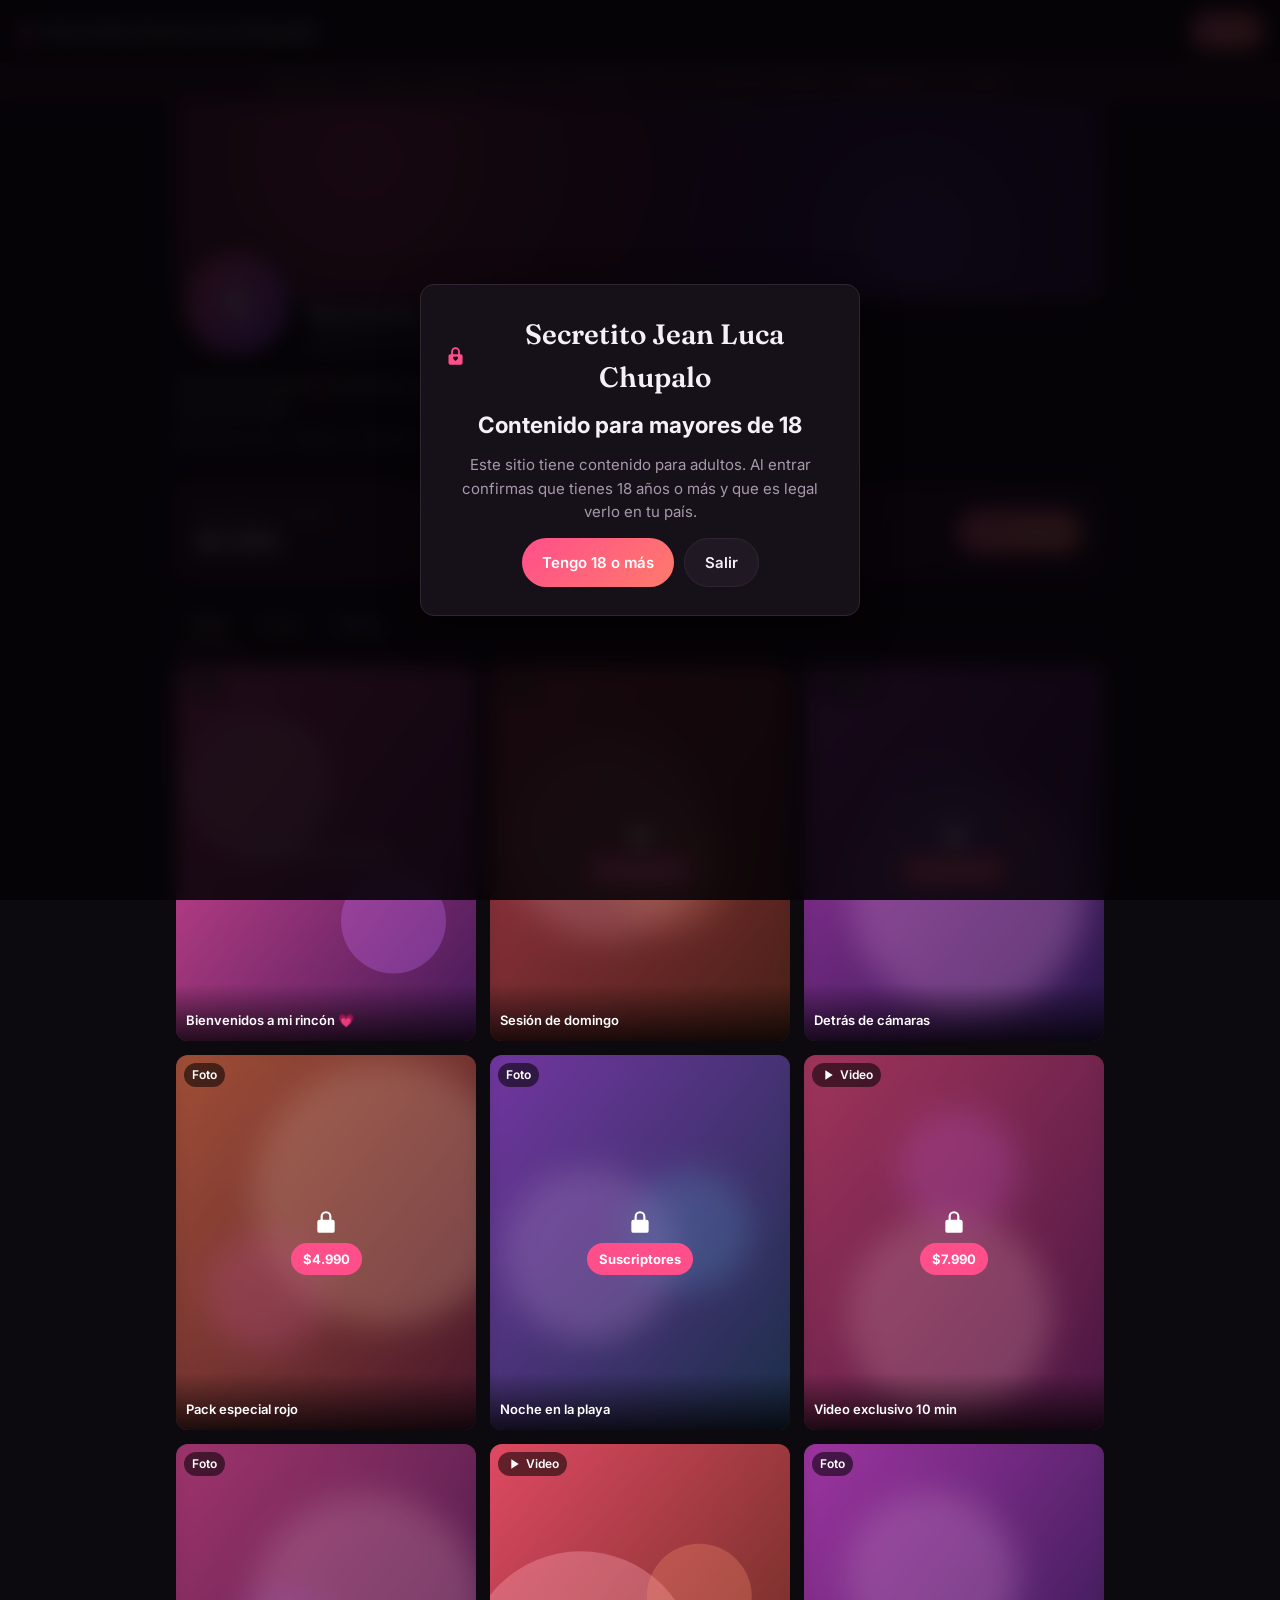
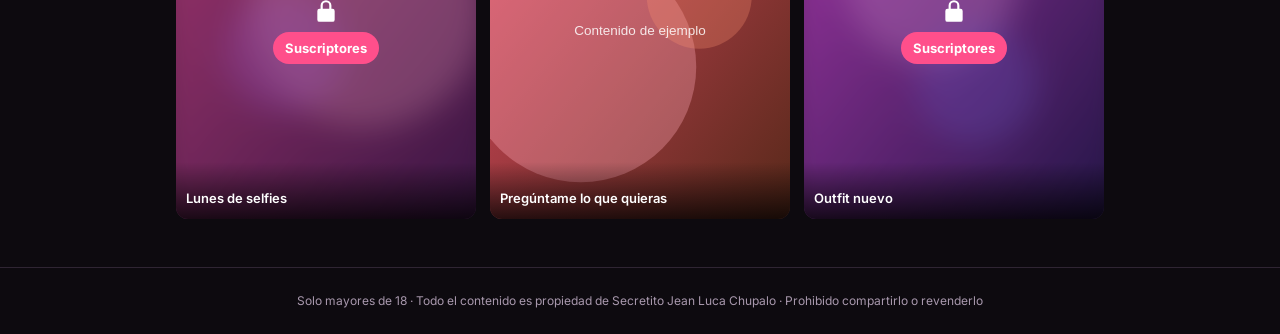
<file: index.html>
<!doctype html>
<html lang="es">
<head>
  <meta charset="utf-8">
  <meta name="viewport" content="width=device-width, initial-scale=1">
  <meta name="robots" content="noindex">
  <title>Secretito jean luca weko</title>
  <link rel="preconnect" href="https://fonts.googleapis.com">
  <link rel="preconnect" href="https://fonts.gstatic.com" crossorigin>
  <link href="https://fonts.googleapis.com/css2?family=Fraunces:opsz,wght@9..144,600&family=Inter:wght@400;500;600;700&display=swap" rel="stylesheet">
  <link rel="stylesheet" href="css/estilo.css">
</head>
<body>
  <main>
    <section>
      <div class="portada" id="portada"></div>
      <div class="perfil-info">
        <div class="avatar" id="avatar"></div>
        <div class="perfil-datos">
          <h1 id="nombre"></h1>
          <div class="usuario" id="usuario"></div>
        </div>
      </div>
      <p class="bio" id="bio"></p>
      <div class="estadisticas" id="estadisticas"></div>
      <div class="redes" id="redes"></div>
      <div class="caja-suscripcion" id="caja-suscripcion"></div>
    </section>

    <div class="pestanas" role="tablist">
      <button class="activa" data-filtro="todo">Todo</button>
      <button data-filtro="foto">Fotos</button>
      <button data-filtro="video">Videos</button>
    </div>
    <section class="grilla" id="grilla"></section>
  </main>

  <div class="capa" id="visor" hidden>
    <button class="visor-cerrar" id="cerrar-visor" aria-label="Cerrar">×</button>
    <div class="visor-contenido">
      <div id="visor-medio"></div>
      <div class="visor-texto">
        <h3 id="visor-titulo"></h3>
        <p class="suave" id="visor-descripcion"></p>
      </div>
    </div>
  </div>

  <script type="module" src="js/inicio.js"></script>
</body>
</html>
</file>
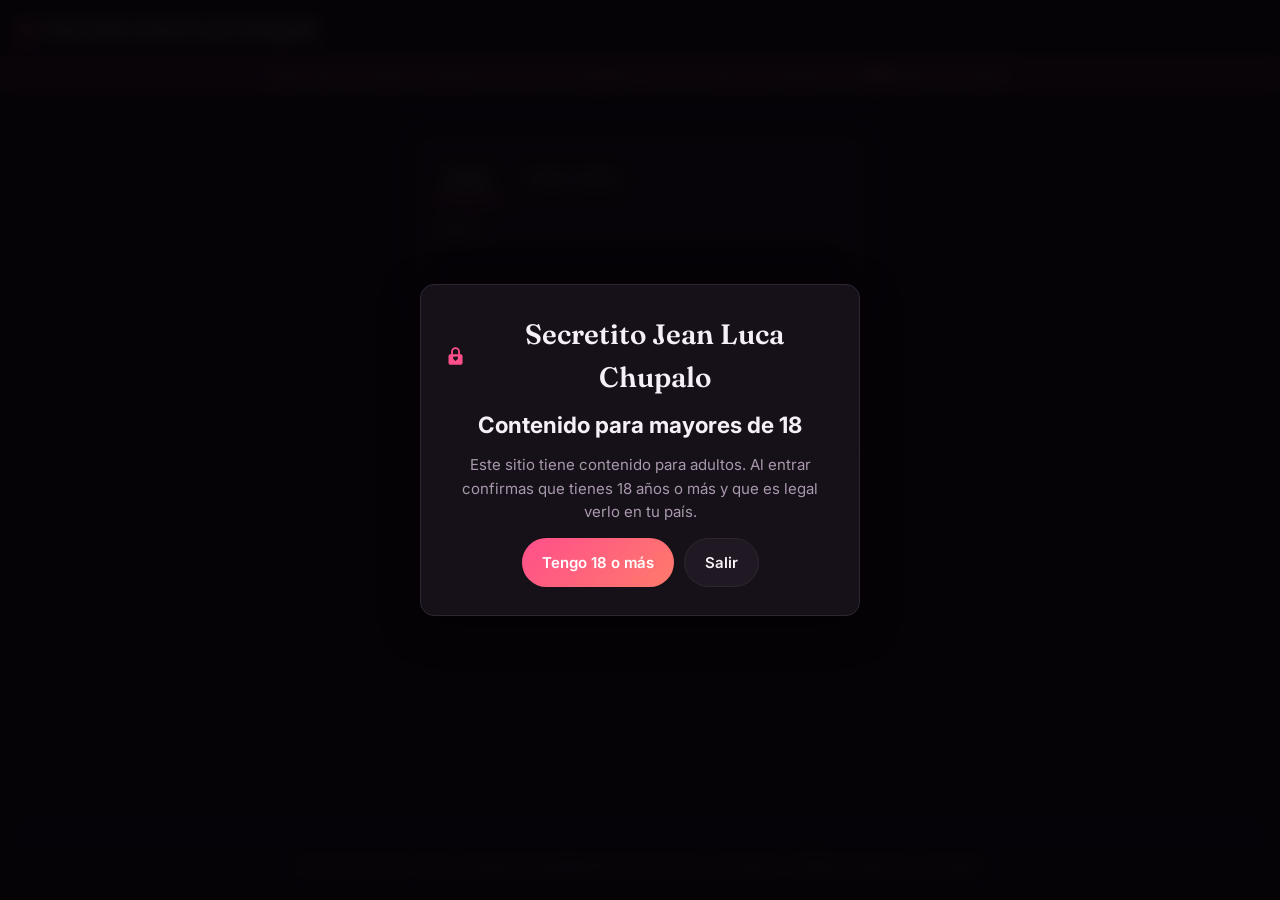
<file: admin.html>
<!doctype html>
<html lang="es">
<head>
  <meta charset="utf-8">
  <meta name="viewport" content="width=device-width, initial-scale=1">
  <meta name="robots" content="noindex">
  <title>Panel · Secretito</title>
  <link rel="preconnect" href="https://fonts.googleapis.com">
  <link rel="preconnect" href="https://fonts.gstatic.com" crossorigin>
  <link href="https://fonts.googleapis.com/css2?family=Fraunces:opsz,wght@9..144,600&family=Inter:wght@400;500;600;700&display=swap" rel="stylesheet">
  <link rel="stylesheet" href="css/estilo.css">
</head>
<body>
  <main>
    <h1 style="margin-top:28px">Panel</h1>
    <div class="cifras" id="cifras"></div>

    <div class="pestanas">
      <button class="activa" data-seccion="pagos">Pagos</button>
      <button data-seccion="subir">Subir</button>
      <button data-seccion="contenido">Contenido</button>
      <button data-seccion="ajustes">Precios</button>
    </div>

    <section id="pagos">
      <label style="max-width:240px">
        <select id="filtro-pagos">
          <option value="revision">Por revisar</option>
          <option value="pagado">Pagados</option>
          <option value="todos">Todos</option>
        </select>
      </label>
      <div class="lista" id="lista-pagos"></div>
    </section>

    <section id="subir" hidden>
      <form class="tarjeta" id="form-subir" style="max-width:560px">
        <label><span>Foto o video</span><input type="file" name="archivo" accept="image/*,video/*" required></label>
        <div class="previa-subida" id="previa-subida" hidden>
          <img id="previa-img" alt="">
          <span>Así se verá difuminada para quien no tenga acceso.</span>
        </div>
        <label><span>Título</span><input name="titulo" maxlength="80" required></label>
        <label><span>Descripción (opcional)</span><textarea name="descripcion" rows="2" maxlength="400"></textarea></label>
        <label>
          <span>¿Quién la puede ver?</span>
          <select name="acceso">
            <option value="suscriptores">Solo suscriptores</option>
            <option value="compra">Compra individual (precio aparte)</option>
            <option value="gratis">Gratis (todos)</option>
          </select>
        </label>
        <label id="campo-precio" hidden><span>Precio en pesos</span><input type="number" name="precio" min="500" step="10" value="4990"></label>
        <p class="error-form" id="error-subir"></p>
        <button class="boton boton-ancho" id="boton-subir">Publicar</button>
      </form>
    </section>

    <section id="contenido" hidden>
      <div class="lista" id="lista-contenido"></div>
    </section>

    <section id="ajustes" hidden>
      <form class="tarjeta" id="form-ajustes" style="max-width:420px">
        <label><span>Precio de la suscripción (pesos)</span><input type="number" name="precio_suscripcion" min="500" step="10" required></label>
        <label><span>Duración (días)</span><input type="number" name="dias_suscripcion" min="1" max="365" required></label>
        <p class="suave chico">El nombre, la bio, las fotos de perfil y los datos de transferencia se cambian en <code>js/config.js</code>.</p>
        <button class="boton boton-ancho">Guardar</button>
      </form>
    </section>
  </main>
  <script type="module" src="js/admin.js"></script>
</body>
</html>
</file>
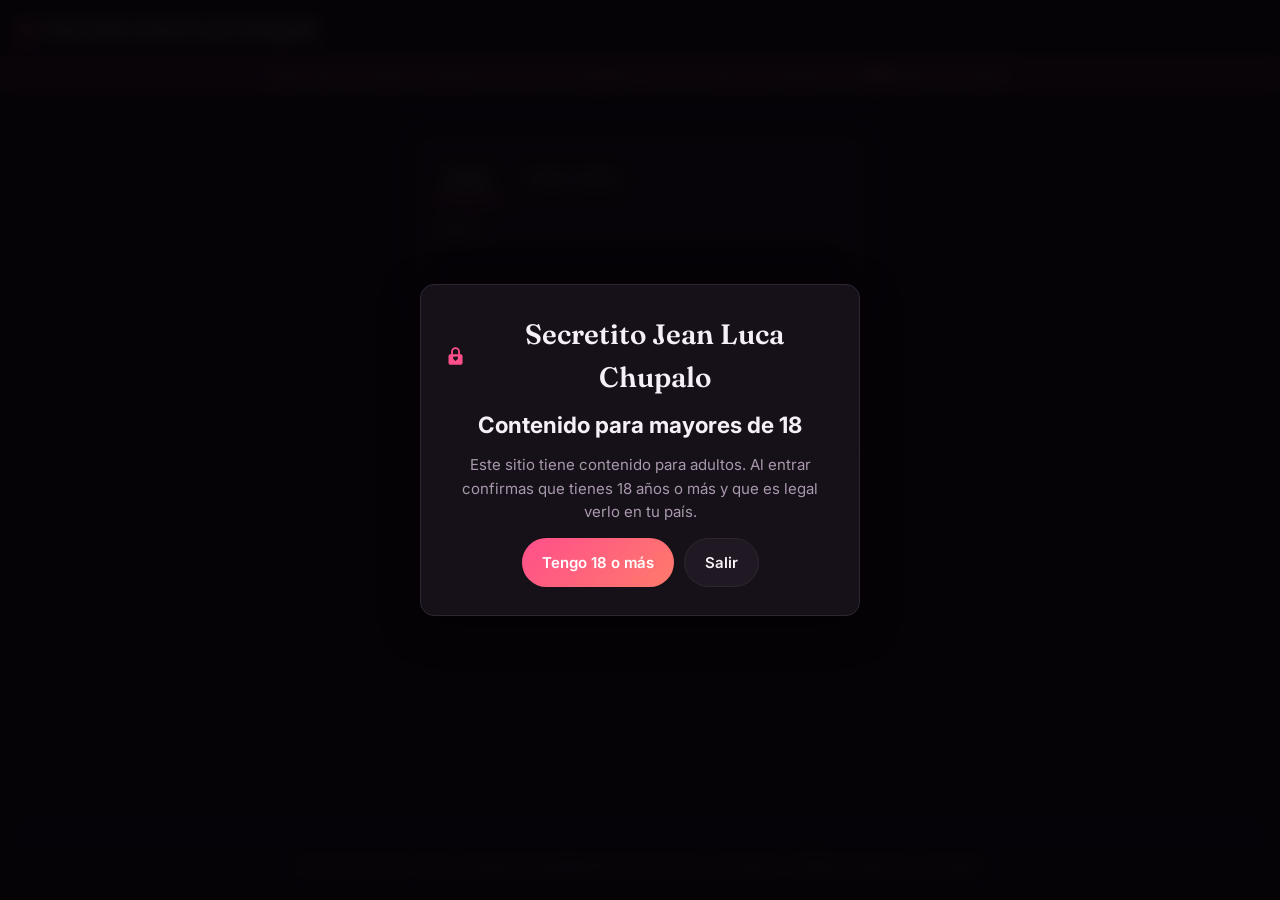
<file: cuenta.html>
<!doctype html>
<html lang="es">
<head>
  <meta charset="utf-8">
  <meta name="viewport" content="width=device-width, initial-scale=1">
  <meta name="robots" content="noindex">
  <title>Mi cuenta · Secretito</title>
  <link rel="preconnect" href="https://fonts.googleapis.com">
  <link rel="preconnect" href="https://fonts.gstatic.com" crossorigin>
  <link href="https://fonts.googleapis.com/css2?family=Fraunces:opsz,wght@9..144,600&family=Inter:wght@400;500;600;700&display=swap" rel="stylesheet">
  <link rel="stylesheet" href="css/estilo.css">
</head>
<body>
  <main>
    <div class="pagina-media">
      <h1>Mi cuenta</h1>
      <p class="suave" id="correo"></p>
      <div class="caja-suscripcion" id="estado-suscripcion"></div>
      <h3>Mis pagos</h3>
      <div class="lista" id="pedidos"></div>
    </div>
  </main>
  <script type="module" src="js/cuenta.js"></script>
</body>
</html>
</file>
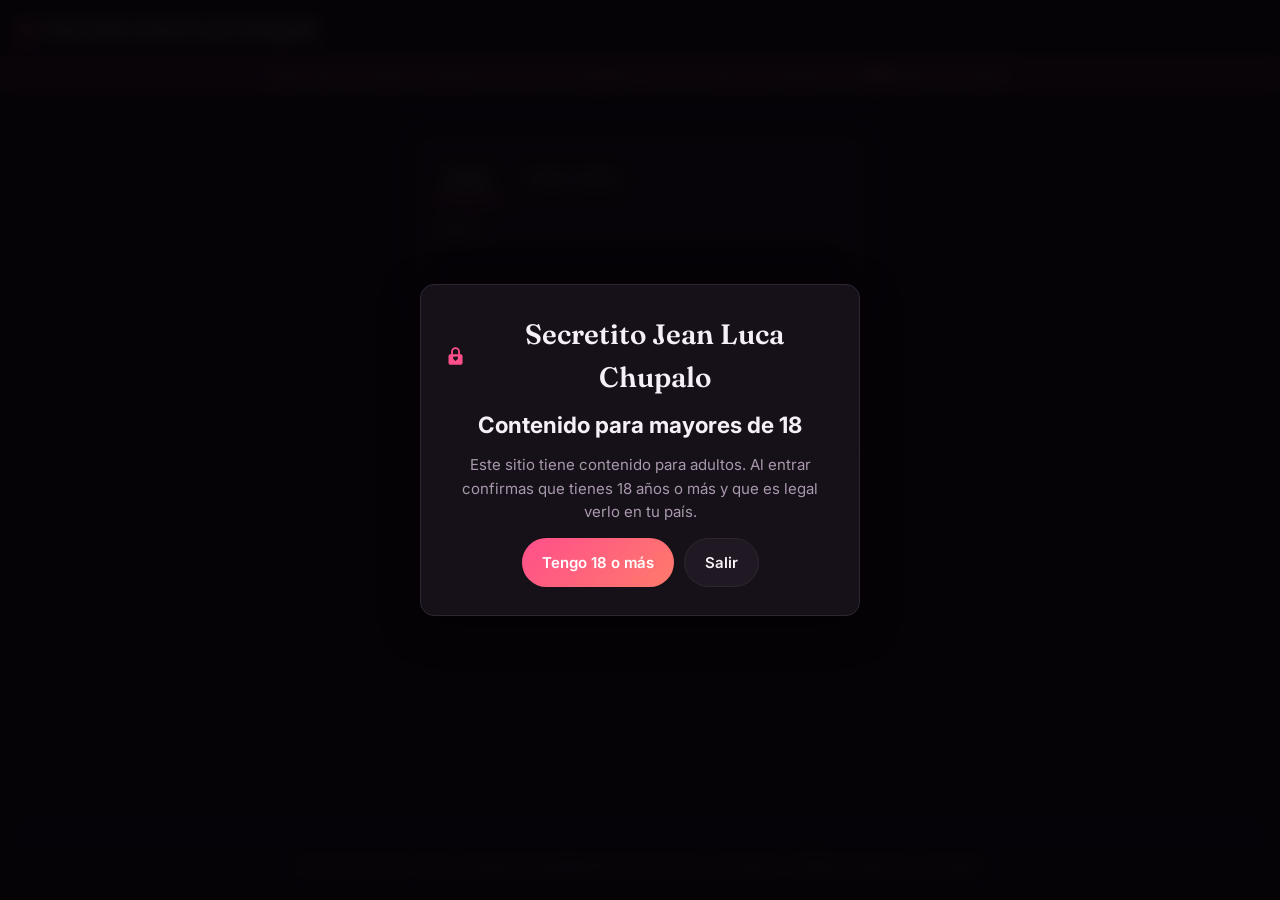
<file: entrar.html>
<!doctype html>
<html lang="es">
<head>
  <meta charset="utf-8">
  <meta name="viewport" content="width=device-width, initial-scale=1">
  <meta name="robots" content="noindex">
  <title>Entrar · Secretito</title>
  <link rel="preconnect" href="https://fonts.googleapis.com">
  <link rel="preconnect" href="https://fonts.gstatic.com" crossorigin>
  <link href="https://fonts.googleapis.com/css2?family=Fraunces:opsz,wght@9..144,600&family=Inter:wght@400;500;600;700&display=swap" rel="stylesheet">
  <link rel="stylesheet" href="css/estilo.css">
</head>
<body>
  <main>
    <div class="tarjeta pagina-centrada">
      <div class="pestanas">
        <button class="activa" data-modo="entrar">Entrar</button>
        <button data-modo="registro">Crear cuenta</button>
      </div>
      <form id="formulario" novalidate>
        <label><span>Correo</span><input type="email" name="email" autocomplete="email" required></label>
        <label><span>Contraseña</span><input type="password" name="clave" autocomplete="current-password" minlength="6" required></label>
        <label class="casilla" id="casilla-terminos" hidden>
          <input type="checkbox" name="terminos">
          Confirmo que tengo 18 años o más y que no compartiré ni revenderé el contenido.
        </label>
        <p class="error-form" id="error"></p>
        <button class="boton boton-ancho" id="enviar">Entrar</button>
      </form>
      <div class="listo" id="revisa-correo" hidden>
        <div class="icono-grande">📩</div>
        <h2>Revisa tu correo</h2>
        <p class="suave">Te enviamos un enlace para confirmar tu cuenta. Después vuelve y entra.</p>
      </div>
    </div>
  </main>
  <script type="module" src="js/entrar.js"></script>
</body>
</html>
</file>
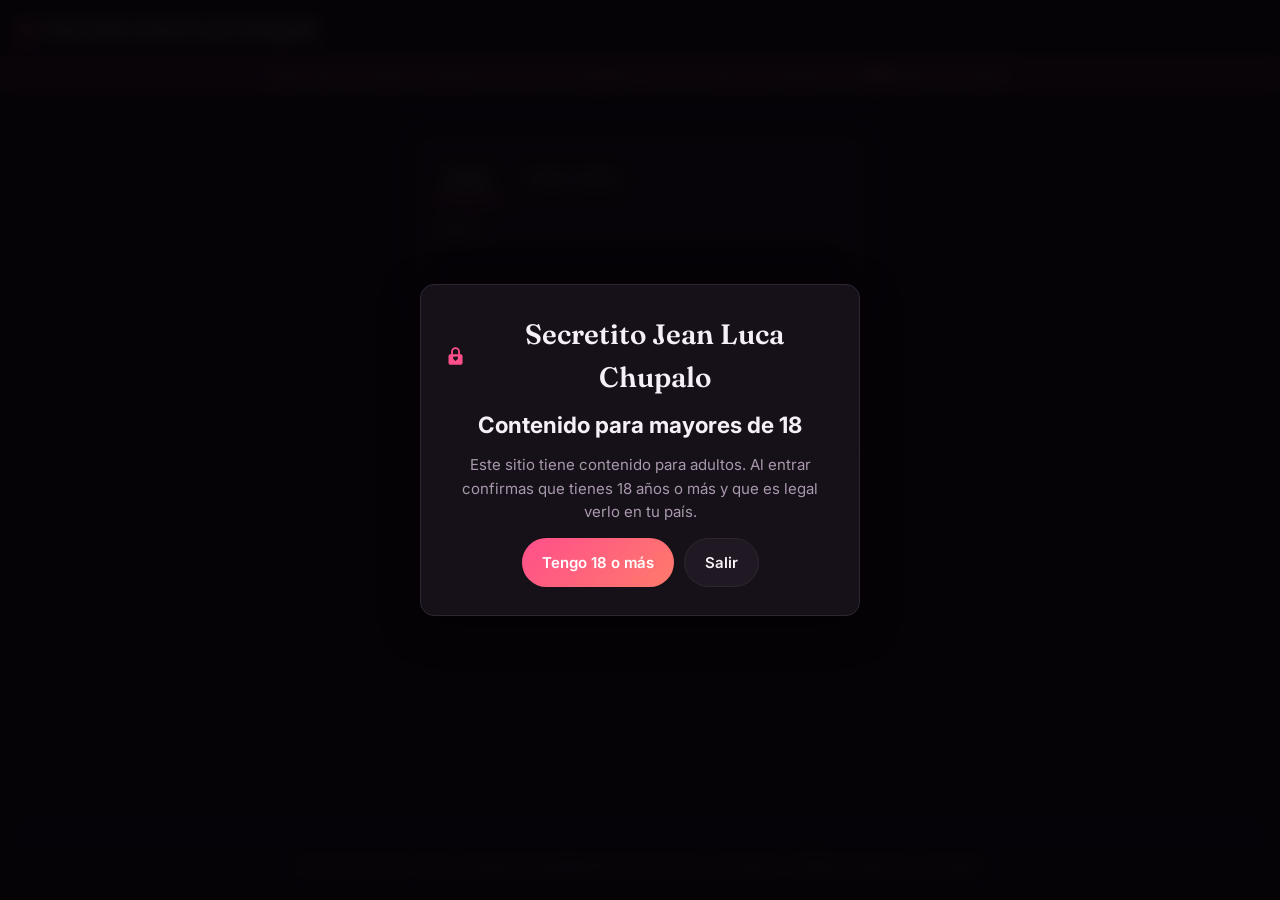
<file: pagar.html>
<!doctype html>
<html lang="es">
<head>
  <meta charset="utf-8">
  <meta name="viewport" content="width=device-width, initial-scale=1">
  <meta name="robots" content="noindex">
  <title>Pagar · Secretito</title>
  <link rel="preconnect" href="https://fonts.googleapis.com">
  <link rel="preconnect" href="https://fonts.gstatic.com" crossorigin>
  <link href="https://fonts.googleapis.com/css2?family=Fraunces:opsz,wght@9..144,600&family=Inter:wght@400;500;600;700&display=swap" rel="stylesheet">
  <link rel="stylesheet" href="css/estilo.css">
</head>
<body>
  <main>
    <div class="tarjeta pagina-centrada" id="tarjeta">
      <div class="resumen">
        <div>
          <div class="suave chico" id="tipo-producto"></div>
          <h2 class="titulo-fino" id="nombre-producto"></h2>
        </div>
        <div class="precio" id="precio"></div>
      </div>

      <div id="elegir">
        <p class="suave chico">¿Cómo quieres pagar?</p>
        <div class="metodos">
          <button class="metodo" data-metodo="transferencia" aria-pressed="false">
            <span class="metodo-icono">🏦</span>
            <span><b>Transferencia bancaria</b><small>Desde cualquier banco en Chile</small></span>
          </button>
          <button class="metodo" data-metodo="cripto" aria-pressed="false">
            <span class="metodo-icono">🪙</span>
            <span><b>Cripto (USDT y otras)</b><small id="detalle-cripto">Desde cualquier país, se activa solo</small></span>
          </button>
        </div>
      </div>

      <section id="transferencia" hidden>
        <ol class="suave chico" style="padding-left:18px">
          <li>Transfiere el monto exacto a estos datos.</li>
          <li>En el comentario de la transferencia escribe tu correo.</li>
          <li>Sube aquí la captura o el comprobante.</li>
        </ol>
        <div class="datos-banco" id="datos-banco"></div>
        <label>
          <span>Comprobante (imagen o PDF)</span>
          <input type="file" id="comprobante" accept="image/*,application/pdf">
        </label>
        <p class="error-form" id="error-transferencia"></p>
        <button class="boton boton-ancho" id="enviar-comprobante">Ya transferí, enviar comprobante</button>
      </section>

      <section id="cripto" hidden>
        <p class="suave chico">Te llevamos a una página de pago segura donde eliges la moneda (recomendamos <b>USDT en red Tron o Polygon</b>, la comisión es de centavos). Al confirmarse el pago, el contenido se desbloquea solo.</p>
        <p class="error-form" id="error-cripto"></p>
        <button class="boton boton-ancho" id="pagar-cripto">Pagar con cripto</button>
      </section>

      <div class="listo" id="listo" hidden>
        <div class="icono-grande">💌</div>
        <h2>¡Comprobante recibido!</h2>
        <p class="suave">Lo reviso y te activo el acceso lo antes posible. Puedes ver el estado en tu cuenta.</p>
        <a class="boton" href="cuenta.html">Ver mi cuenta</a>
      </div>
    </div>
  </main>
  <script type="module" src="js/pagar.js"></script>
</body>
</html>
</file>
<file: css/estilo.css>
:root {
  --fondo: #0d0a0f;
  --superficie: #161118;
  --superficie-2: #201923;
  --borde: #2f2533;
  --texto: #f6eff7;
  --suave: #a898ad;
  --acento: #ff4f8b;
  --acento-2: #ff9cc0;
  --acento-fondo: rgb(255 79 139 / .12);
  --ok: #3fcf8e;
  --alerta: #f5b544;
  --error: #ff6161;
  --radio: 14px;
  --sombra: 0 10px 40px rgb(0 0 0 / .45);
  color-scheme: dark;
}

* { box-sizing: border-box; }

html { -webkit-text-size-adjust: 100%; }

body {
  margin: 0;
  min-height: 100vh;
  display: flex;
  flex-direction: column;
  background: var(--fondo);
  color: var(--texto);
  font: 15px/1.55 "Inter", system-ui, sans-serif;
}

body.bloqueado { overflow: hidden; }

main {
  flex: 1; width: 100%; max-width: 960px; margin: 0 auto;
  padding-block: 0 48px;
  padding-left: max(16px, env(safe-area-inset-left, 0px));
  padding-right: max(16px, env(safe-area-inset-right, 0px));
}

/* tapa la franja de la barra de estado del celular sobre la cabecera fija */
body::before {
  content: ""; position: fixed; inset: 0 0 auto; z-index: 21;
  height: env(safe-area-inset-top, 0px); background: var(--fondo);
}

a { color: var(--acento-2); }

h1, h2, h3 { line-height: 1.2; margin: 0 0 .4em; }
h1, .logo span, .titulo-fino { font-family: "Fraunces", Georgia, serif; font-weight: 600; }

img, video { max-width: 100%; display: block; }

/* ---------- Cabecera ---------- */

.barra {
  position: sticky; top: env(safe-area-inset-top, 0px); z-index: 20;
  display: flex; align-items: center; justify-content: space-between; gap: 12px;
  padding-block: 12px;
  padding-left: max(16px, env(safe-area-inset-left, 0px));
  padding-right: max(16px, env(safe-area-inset-right, 0px));
  background: rgb(13 10 15 / .85);
  backdrop-filter: blur(12px);
  border-bottom: 1px solid var(--borde);
}
.barra nav { display: flex; align-items: center; gap: 16px; }
.barra nav a:not(.boton), .enlace {
  color: var(--suave); text-decoration: none; font: inherit; font-weight: 500;
  background: none; border: 0; padding: 0; cursor: pointer;
}
.barra nav a:not(.boton):hover, .enlace:hover { color: var(--texto); }

.logo {
  display: inline-flex; align-items: center; gap: 8px;
  color: var(--acento); text-decoration: none; font-size: 20px;
}
.logo span { color: var(--texto); }
.logo-grande { font-size: 28px; justify-content: center; margin-bottom: 12px; }

.cinta-demo {
  padding: 8px 16px; text-align: center; font-size: 13px;
  background: var(--acento-fondo); color: var(--acento-2);
  border-bottom: 1px solid var(--borde);
}

.pie { padding: 24px 16px; text-align: center; color: var(--suave); font-size: 12px; border-top: 1px solid var(--borde); }

/* ---------- Botones y formularios ---------- */

.boton {
  display: inline-flex; align-items: center; justify-content: center; gap: 8px;
  padding: 12px 20px; border-radius: 999px; border: 0;
  background: linear-gradient(135deg, var(--acento), #ff7a6b);
  color: #fff; font: inherit; font-weight: 600; text-decoration: none;
  cursor: pointer; transition: transform .15s, opacity .15s;
}
.boton:hover { transform: translateY(-1px); }
.boton:disabled { opacity: .5; cursor: default; transform: none; }
.boton-chico { padding: 8px 16px; font-size: 14px; }
.boton-secundario { background: var(--superficie-2); border: 1px solid var(--borde); color: var(--texto); }
.boton-peligro { background: transparent; border: 1px solid var(--error); color: var(--error); }
.boton-ancho { width: 100%; }

.fila-botones { display: flex; flex-wrap: wrap; gap: 10px; justify-content: center; }

label { display: block; font-weight: 500; margin-bottom: 14px; }
label > span { display: block; margin-bottom: 6px; font-size: 14px; color: var(--suave); }
input, select, textarea {
  width: 100%; padding: 11px 14px;
  background: var(--fondo); color: var(--texto);
  border: 1px solid var(--borde); border-radius: 10px;
  font: inherit;
}
input:focus, select:focus, textarea:focus { outline: 2px solid var(--acento); outline-offset: 1px; border-color: transparent; }
input[type="checkbox"] { width: auto; accent-color: var(--acento); }
.casilla { display: flex; gap: 10px; align-items: flex-start; font-weight: 400; font-size: 14px; color: var(--suave); }
.casilla input { margin-top: 3px; }

.error-form { color: var(--error); font-size: 14px; min-height: 1.4em; margin: 0 0 10px; }

/* ---------- Tarjetas ---------- */

.tarjeta {
  background: var(--superficie);
  border: 1px solid var(--borde);
  border-radius: var(--radio);
  padding: 22px;
}
.pagina-centrada { max-width: 460px; margin: 40px auto 0; }
.pagina-media { max-width: 640px; margin: 32px auto 0; }
.suave { color: var(--suave); }
.chico { font-size: 13px; }

/* ---------- Perfil ---------- */

.portada {
  height: 200px; margin: 0 -16px;
  background:
    radial-gradient(circle at 20% 30%, rgb(255 79 139 / .55), transparent 55%),
    radial-gradient(circle at 80% 70%, rgb(150 70 255 / .45), transparent 50%),
    linear-gradient(135deg, #2a1028, #120c1c);
  background-size: cover; background-position: center;
}
@media (min-width: 992px) { .portada { margin: 0; border-radius: 0 0 var(--radio) var(--radio); } }

.perfil-info { display: flex; flex-wrap: wrap; align-items: flex-end; gap: 16px; margin-top: -54px; padding: 0 4px; }
.avatar {
  width: 112px; height: 112px; flex-shrink: 0; border-radius: 50%;
  border: 4px solid var(--fondo);
  background: linear-gradient(135deg, var(--acento), #9b4dff) center / cover;
  display: grid; place-items: center;
  font: 600 44px "Fraunces", serif; color: #fff;
}
.perfil-datos { flex: 1; min-width: 200px; padding-bottom: 4px; }
.perfil-datos h1 { font-size: 28px; margin: 0; }
.perfil-datos .usuario { color: var(--suave); }
.bio { margin: 16px 4px 8px; max-width: 620px; }
.estadisticas { display: flex; gap: 18px; color: var(--suave); font-size: 14px; margin: 0 4px 18px; }
.estadisticas b { color: var(--texto); }
.redes { display: flex; gap: 12px; margin: 0 4px 16px; font-size: 14px; }

.caja-suscripcion {
  display: flex; flex-wrap: wrap; align-items: center; justify-content: space-between; gap: 14px;
  padding: 18px 20px; margin-bottom: 24px;
  border-radius: var(--radio);
  background: linear-gradient(135deg, rgb(255 79 139 / .16), rgb(155 77 255 / .1));
  border: 1px solid rgb(255 79 139 / .35);
}
.caja-suscripcion .precio { font-size: 24px; font-weight: 700; }
.caja-suscripcion.activa { background: rgb(63 207 142 / .08); border-color: rgb(63 207 142 / .35); }

/* ---------- Grilla de contenido ---------- */

.pestanas { display: flex; gap: 6px; border-bottom: 1px solid var(--borde); margin-bottom: 16px; }
.pestanas button {
  background: none; border: 0; border-bottom: 2px solid transparent;
  padding: 10px 14px; color: var(--suave); font: inherit; font-weight: 600; cursor: pointer;
}
.pestanas button.activa { color: var(--texto); border-color: var(--acento); }

.grilla { display: grid; grid-template-columns: repeat(auto-fill, minmax(150px, 1fr)); gap: 10px; }
@media (min-width: 640px) { .grilla { grid-template-columns: repeat(3, 1fr); gap: 14px; } }

.pieza {
  position: relative; aspect-ratio: 4 / 5; overflow: hidden;
  border-radius: 12px; border: 0; padding: 0; cursor: pointer;
  background: var(--superficie-2); color: #fff; font: inherit; text-align: left;
}
.pieza img { width: 100%; height: 100%; object-fit: cover; transition: transform .3s; }
.pieza:hover img { transform: scale(1.04); }
.pieza.bloqueada img { filter: blur(14px) brightness(.75); transform: scale(1.15); }
.pieza.bloqueada:hover img { transform: scale(1.2); }

.pieza-tipo {
  position: absolute; top: 8px; left: 8px;
  display: inline-flex; align-items: center; gap: 4px;
  padding: 3px 8px; border-radius: 999px; font-size: 12px; font-weight: 600;
  background: rgb(0 0 0 / .55);
}
.pieza-candado {
  position: absolute; inset: 0;
  display: flex; flex-direction: column; align-items: center; justify-content: center; gap: 8px;
  text-align: center; padding: 12px;
}
.pieza-candado .pildora {
  padding: 6px 12px; border-radius: 999px; font-size: 13px; font-weight: 700;
  background: var(--acento); color: #fff;
}
.pieza-titulo {
  position: absolute; left: 0; right: 0; bottom: 0;
  padding: 26px 10px 10px; font-size: 13px; font-weight: 600;
  background: linear-gradient(transparent, rgb(0 0 0 / .75));
}
.vacio { text-align: center; color: var(--suave); padding: 48px 0; grid-column: 1 / -1; }

/* ---------- Visor y diálogos ---------- */

.capa {
  position: fixed; inset: 0; z-index: 50;
  display: grid; place-items: center; padding: 16px;
  background: rgb(5 3 6 / .88); backdrop-filter: blur(10px);
}
.dialogo {
  width: 100%; max-width: 440px; text-align: center;
  background: var(--superficie); border: 1px solid var(--borde);
  border-radius: var(--radio); padding: 28px 24px; box-shadow: var(--sombra);
}
.dialogo-edad p { color: var(--suave); }

.visor-contenido { width: 100%; max-width: 760px; max-height: 100%; display: flex; flex-direction: column; gap: 12px; }
.visor-contenido img, .visor-contenido video {
  max-height: 75vh; width: auto; margin: 0 auto; border-radius: 12px;
  user-select: none; -webkit-user-drag: none;
}
.visor-texto { text-align: center; }
.visor-cerrar {
  position: fixed;
  top: calc(14px + env(safe-area-inset-top, 0px));
  right: calc(14px + env(safe-area-inset-right, 0px)); width: 42px; height: 42px;
  border-radius: 50%; border: 1px solid var(--borde);
  background: var(--superficie); color: var(--texto); font-size: 22px; cursor: pointer;
}

/* ---------- Pago ---------- */

.resumen { display: flex; justify-content: space-between; align-items: center; gap: 12px; margin-bottom: 22px; }
.resumen .precio { font-size: 26px; font-weight: 700; }

.metodos { display: grid; gap: 10px; margin-bottom: 18px; }
.metodo {
  display: flex; align-items: center; gap: 14px; width: 100%;
  padding: 14px 16px; border-radius: 12px; cursor: pointer;
  background: var(--fondo); border: 1px solid var(--borde);
  color: var(--texto); font: inherit; text-align: left;
}
.metodo[aria-pressed="true"] { border-color: var(--acento); background: var(--acento-fondo); }
.metodo:disabled { opacity: .5; cursor: default; }
.metodo-icono { font-size: 24px; }
.metodo b { display: block; }
.metodo small { color: var(--suave); }

.datos-banco { display: grid; gap: 2px; margin: 0 0 18px; padding: 6px 16px; border-radius: 12px; background: var(--fondo); border: 1px solid var(--borde); }
.dato { display: flex; justify-content: space-between; align-items: center; gap: 10px; padding: 8px 0; border-bottom: 1px solid var(--borde); }
.dato:last-child { border: 0; }
.dato span { color: var(--suave); font-size: 14px; }
.dato b { word-break: break-all; text-align: right; }
.copiar { background: none; border: 0; color: var(--acento-2); cursor: pointer; font: inherit; font-size: 13px; padding: 0 0 0 8px; }

.listo { text-align: center; padding: 12px 0; }
.listo .icono-grande { font-size: 48px; }

/* ---------- Cuenta y panel ---------- */

.lista { display: grid; gap: 10px; }
.fila {
  display: flex; flex-wrap: wrap; align-items: center; justify-content: space-between; gap: 10px;
  padding: 14px 16px; border-radius: 12px;
  background: var(--superficie); border: 1px solid var(--borde);
}
.fila-principal { flex: 1; min-width: 180px; }
.fila-principal b { display: block; }
.fila-acciones { display: flex; flex-wrap: wrap; gap: 8px; align-items: center; }

.etiqueta { display: inline-block; padding: 3px 10px; border-radius: 999px; font-size: 12px; font-weight: 600; }
.etiqueta-ok { background: rgb(63 207 142 / .15); color: var(--ok); }
.etiqueta-alerta { background: rgb(245 181 68 / .15); color: var(--alerta); }
.etiqueta-error { background: rgb(255 97 97 / .15); color: var(--error); }
.etiqueta-neutro { background: var(--superficie-2); color: var(--suave); }

.cifras { display: grid; grid-template-columns: repeat(auto-fit, minmax(150px, 1fr)); gap: 10px; margin-bottom: 22px; }
.cifra { padding: 16px; border-radius: 12px; background: var(--superficie); border: 1px solid var(--borde); }
.cifra span { display: block; color: var(--suave); font-size: 13px; }
.cifra b { font-size: 24px; }

.miniatura { width: 56px; height: 70px; border-radius: 8px; object-fit: cover; flex-shrink: 0; }
.fila-con-imagen { display: flex; gap: 12px; align-items: center; flex: 1; min-width: 200px; }

.previa-subida { display: flex; gap: 12px; align-items: center; margin: -4px 0 14px; color: var(--suave); font-size: 13px; }
.previa-subida img { width: 64px; height: 80px; object-fit: cover; border-radius: 8px; filter: blur(4px); }

/* ---------- Avisos ---------- */

.aviso {
  position: fixed; left: 50%; bottom: 24px; z-index: 60;
  transform: translate(-50%, 20px); opacity: 0; transition: .3s;
  max-width: calc(100% - 32px); padding: 12px 18px; border-radius: 12px;
  background: var(--superficie-2); border: 1px solid var(--borde); box-shadow: var(--sombra);
  font-weight: 500;
}
.aviso.visible { opacity: 1; transform: translate(-50%, 0); }
.aviso-ok { border-color: rgb(63 207 142 / .5); }
.aviso-error { border-color: var(--error); }

[hidden] { display: none !important; }
</file>
